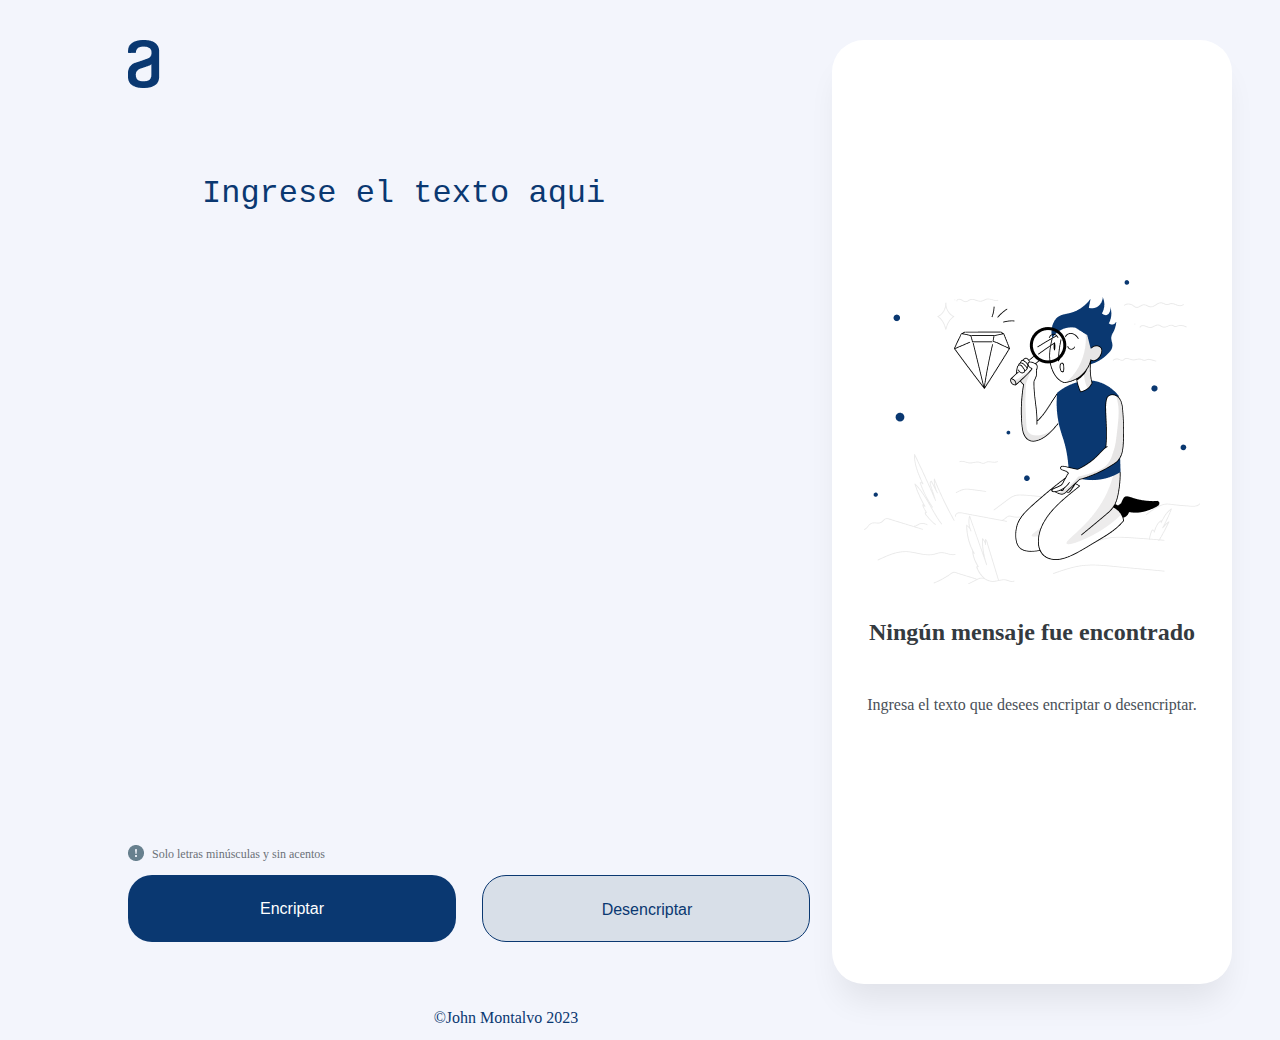
<file: index.html>
<!DOCTYPE html>
<html lang="es">

<head>
    <meta charset="UTF-8">
    <meta http-equiv="X-UA-Compatible" content="IE=edge">
    <meta name="viewport" content="width=device-width, initial-scale=1">
    <link rel="shortcut icon" href="" type="image/x-icon">
    <title>Encriptador de texto</title>
    <link rel="stylesheet" href="reset.css">
    <link rel="stylesheet" href="style.css">
</head>

<body>
    <header>
        <h1><img src="imagenes/Logo.png" alt="Logo-Alura"></h1>
    </header>
    <main>
        <section>
            <div class="Encrypt" contenteditable="true">
                <textarea id="txtEncryptDecrypt" type="text" class="txtEncryptDecrypt" name="" id="" cols="30" rows="10"
                    placeholder="Ingrese el texto aqui"></textarea>
            </div>


            <div class="menssage">
                <img src="imagenes/bi_exclamation-circle-fill.png" alt="signo de alerta">
                <p>Solo letras minúsculas y sin acentos</p>
            </div>
            <div class="buttons">
                <button class="btnEncrypt">
                    <p>Encriptar</p>
                </button>
                <button class="btnDecrypt">
                    <p>Desencriptar</p>
                </button>
            </div>
        </section>
        <aside>
            <div class="rectangle" id="rectangle1">
                <img src="imagenes/Muñeco.png" alt="muñeco">
                <h5>Ningún mensaje fue encontrado</h5>
                <p>Ingresa el texto que desees encriptar o desencriptar.</p>

            </div>
            <div class="rectangle" id="rectangle2">
                <textarea id="areaEncrypt" type="text" name="txtEncrypt" id="" cols="30" rows="10"></textarea>
                <button class="btnCopy">
                    <p>Copiar</p>
                </button>
            </div>
        </aside>
    </main>
    <footer>
        <p> &copy;John Montalvo 2023</p>
    </footer>
    <script src="Encriptar.js"></script>
</body>

</html>
</file>
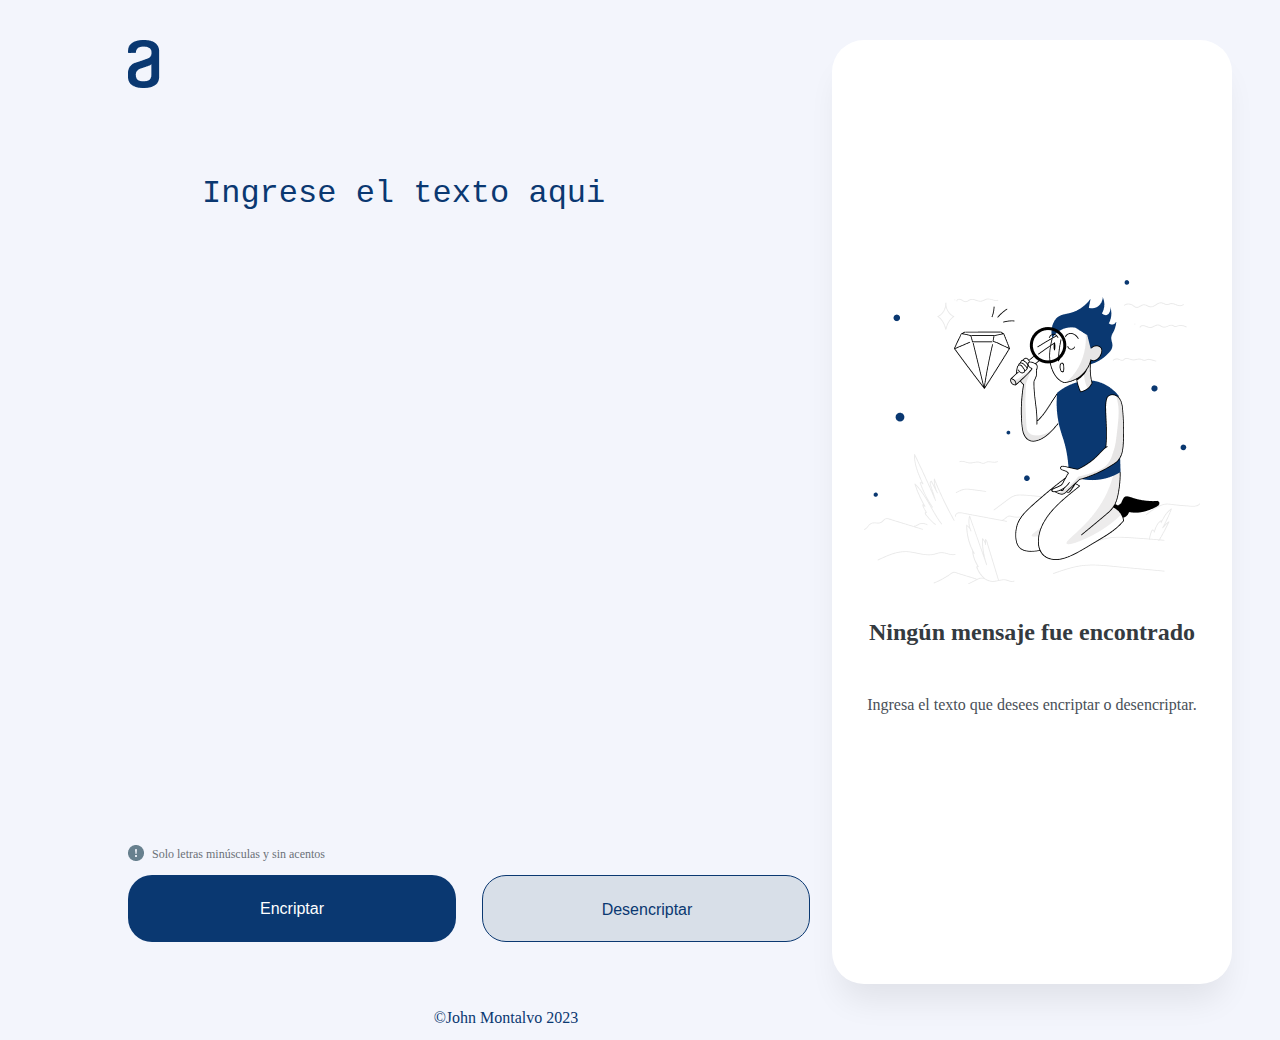
<file: Encriptador de texto.html>
<!DOCTYPE html>
<html lang="es">

<head>
    <meta charset="UTF-8">
    <meta http-equiv="X-UA-Compatible" content="IE=edge">
    <meta name="viewport" content="width=device-width, initial-scale=1">
    <link rel="shortcut icon" href="" type="image/x-icon">
    <title>Encriptador de texto</title>
    <link rel="stylesheet" href="/reset.css">
    <link rel="stylesheet" href="/style.css">
</head>

<body>
    <header>
        <h1><img src="/imagenes/Logo.png" alt="Logo-Alura"></h1>
    </header>
    <main>
        <section>
            <div class="Encrypt" contenteditable="true">
                <textarea id="txtEncryptDecrypt" type="text" class="txtEncryptDecrypt" name="" id="" cols="30" rows="10"
                    placeholder="Ingrese el texto aqui"></textarea>
            </div>


            <div class="menssage">
                <img src="/imagenes/bi_exclamation-circle-fill.png" alt="signo de alerta">
                <p>Solo letras minúsculas y sin acentos</p>
            </div>
            <div class="buttons">
                <button class="btnEncrypt">
                    <p>Encriptar</p>
                </button>
                <button class="btnDecrypt">
                    <p>Desencriptar</p>
                </button>
            </div>
        </section>
        <aside>
            <div class="rectangle" id="rectangle1">
                <img src="/imagenes/Muñeco.png" alt="muñeco">
                <h5>Ningún mensaje fue encontrado</h5>
                <p>Ingresa el texto que desees encriptar o desencriptar.</p>

            </div>
            <div class="rectangle" id="rectangle2">
                <textarea id="areaEncrypt" type="text" name="txtEncrypt" id="" cols="30" rows="10"></textarea>
                <button class="btnCopy">
                    <p>Copiar</p>
                </button>
            </div>
        </aside>
    </main>
    <footer>
        <p> &copy;John Montalvo 2023</p>
    </footer>
    <script src="/Encriptar.js"></script>
</body>

</html>
</file>
<file: style.css>
body {
    margin: 0 auto;
    position: relative;
    height: 104px;
    background: #F3F5FC;
}

section {
    width: 840px;
    height: 200px;
}

h1 {
    padding: 40px 0 0 84px;
}

.txtEncryptDecrypt {
    position: absolute;
    padding-right: 1%;
    width: 50%;
    height: 300px;
    left: 240px;
    top: 168px;
    font-style: normal;
    font-weight: 400;
    font-size: 32px;
    line-height: 150%;
    color: #0A3871;
    background: #F3F5FC;
    /*border: none;*/
    resize: none;
}


.txtEncryptDecrypt:focus {
    border: none;
    outline: none;
}

.txtEncryptDecrypt::placeholder {
    color: #0A3871;
    font-style: normal;
    font-weight: 400;
    font-size: 32px;
    line-height: 150%;
}

.menssage {
    position: absolute;
    width: 200px;
    left: 240px;
    top: 845px;
    color: #495057;
}

.menssage img {
    position: absolute;

}

.menssage p {
    left: 24px;
    width: 205px;
    height: 18px;
    position: absolute;
    font-style: normal;
    font-weight: 400;
    font-size: 12px;
    line-height: 150%;
    color: #495057;
    opacity: 0.8;
    flex: none;
    order: 1;
    flex-grow: 0;
}

button {
    border: none;
    cursor: pointer;
}

.buttons {
    position: absolute;
    left: 230px;
    top: 875px;


}

.btnEncrypt {
    left: 240px;
    display: flex;
    flex-direction: row;
    align-items: flex-start;
    padding: 24px;
    gap: 8px;
    width: 328px;
    height: 67px;
    background: #0A3871;
    border-radius: 24px;
    flex: none;
    order: 0;
    flex-grow: 0;

}

.btnEncrypt p {
    left: 252px;
    width: 280px;
    height: 19px;
    font-style: normal;
    font-weight: 400;
    font-size: 16px;
    line-height: 19px;
    text-align: center;
    color: #FFFFFF;
    flex: none;
    order: 0;
    flex-grow: 1;
}

.btnDecrypt {
    position: absolute;
    left: 354px;
    top: 0;
    box-sizing: border-box;
    display: flex;
    flex-direction: row;
    align-items: flex-start;
    padding: 24px;
    gap: 8px;
    width: 328px;
    height: 67px;
    background: #D8DFE8;
    border: 1px solid #0A3871;
    border-radius: 24px;
    flex: none;
    order: 1;
    flex-grow: 0;
}

.btnDecrypt p {
    width: 280px;
    height: 19px;
    font-style: normal;
    font-weight: 400;
    font-size: 16px;
    line-height: 19px;
    text-align: center;
    color: #0A3871;
    flex: none;
    order: 0;
    flex-grow: 1;
}

textarea {
    border: none;
}

textarea:focus {
    border: none;
    outline: none;
}

.rectangle {
    position: absolute;
    width: 400px;
    height: 944px;
    left: 1000px;
    top: 40px;
    background: #FFFFFF;
    box-shadow: 0px 24px 32px -8px rgba(0, 0, 0, 0.08);
    border-radius: 32px;
}

#rectangle1 img {
    position: absolute;
    left: 8%;
    top: 240px;
}

#rectangle1 h5 {
    position: absolute;
    top: 578px;
    left: 8%;
    width: 336px;
    height: 58px;
    font-family: 'Inter';
    font-style: normal;
    font-weight: 700;
    font-size: 24px;
    line-height: 120%;
    text-align: center;
    color: #343A40;
    flex: none;
    order: 0;
    align-self: stretch;
    flex-grow: 0;
}

#rectangle1 p {
    position: absolute;
    top: 653px;
    left: 8%;
    width: 336px;
    height: 48px;
    font-family: 'Inter';
    font-style: normal;
    font-weight: 400;
    font-size: 16px;
    line-height: 150%;
    text-align: center;
    color: #495057;
    flex: none;
    order: 1;
    align-self: stretch;
    flex-grow: 0;
}

#rectangle2 {
    display: none;
}

#rectangle1 {
    display: inline;
}

#rectangle2 textarea {
    position: absolute;
    top: 40px;
    left: 8%;
    width: 336px;
    height: 761px;
    font-family: 'Inter';
    font-style: normal;
    font-weight: 400;
    font-size: 24px;
    line-height: 150%;
    color: #495057;
    resize: none;
}

#rectangle2::placeholder {
    border: none;
}

.btnCopy {
    position: absolute;
    top: 835px;
    left: 9.5%;
    box-sizing: border-box;
    display: flex;
    flex-direction: row;
    align-items: flex-start;
    padding: 24px;
    gap: 8px;
    width: 328px;
    height: 67px;
    background: #D8DFE8;
    border: 1px solid #0A3871;
    border-radius: 24px;
    flex: none;
    order: 1;
    flex-grow: 0;
}

.btnCopy p {
    width: 288px;
    height: 19px;
    font-style: normal;
    font-weight: 400;
    font-size: 16px;
    line-height: 19px;
    text-align: center;
    color: #0A3871;
    flex: none;
    order: 0;
    flex-grow: 1;
}

footer {
    position: absolute;
    top: 1010px;
    width: 100%;
    height: 30px;
    margin: 0 auto;
    text-align: center;
}

footer p {
    color: #0A3871;
    text-align: center;
}



@media screen and (max-width:1400px) {
    * {
        margin: 0 auto;
        max-height: 1400px;
    }

    body {
        overflow-x: hidden;
    }
    .txtEncryptDecrypt {
        left: 200px;
    }

    .menssage,
    .buttons {
        left: 10%;
    }

    .rectangle {
        left: 65%;
    }

    footer {
        left: 20%;
    }

    footer p {
        width: 500px;
    }
}

@media screen and (max-width:1220px) {
    * {
        margin: 0 auto;
        max-height: 1220px;
    }

    body {
        overflow-x: hidden;
    }

      .txtEncryptDecrypt {
        left: 100px;
    }

    .menssage,
    .buttons {
        left: 5%;
    }

    footer {
        left: 20%;
    }

    footer p {
        width: 500px;
    }
}

@media screen and (max-width:1165px) {
    * {
        margin: 0 auto;
        max-height: 1110px;
    }

    body {
        overflow-x: hidden;
    }

    .txtEncryptDecrypt {
        left: 100px;
    }

    .menssage,
    .buttons {
        left: 1%;
    }

    .rectangle {
        left: 65%;
        width: 370px;
    }

    #rectangle1 img {
        width: 300px;
        height: 300px;
    }

    footer {
        left: 20%;
    }

}

@media screen and (max-width:1070px) {
    * {
        margin: 0 auto;
    }

    body {
        overflow-x: hidden;
    }

    h1 {
        position: absolute;
        right: 90.74%;
        bottom: 89.8%;
    }

     .txtEncryptDecrypt {
        left: 20%;
    }

    .buttons,
    .menssage {
        left: 20%;
    }

    .rectangle {
        position: absolute;
        display: flex;
        flex-direction: column;
        align-items: flex-start;
        padding: 32px;
        gap: 32px;
        position: absolute;
        width: 600px;
        height: 133px;
        left: 20%;
        top: 1001px;
        box-shadow: 0px 24px 32px -8px rgba(0, 0, 0, 0.08);
    }

    #rectangle1 img {
        display: none;
    }

    #rectangle1 h5 {
        top: 70px;
        left: 0;
        width: 100%;
    }

    #rectangle1 p {
        top: 110px;
        left: 0;
        width: 100%;
    }

    #rectangle2 {
        width: 600px;
        height: 343px;

    }

    #rectangle2 textarea {
        width: 584px;
        height: 230px;
        left: 40px;
        font-family: 'Inter';
        font-style: normal;
        font-weight: 400;
        font-size: 24px;
        line-height: 150%;
        color: #495057;
    }

    textarea {
        border: none;
    }

    .btnCopy {
        top: 310px;
        left: 170px;
    }

    footer {
        position: absolute;
        height: 30px;
        top: 1447px;
        left: 0;
    }

    footer p {
        margin-left: 27%;

    }
}

@media screen and (max-width:990px) {
    * {
        margin: 0 auto;
        max-height: 750px;
    }
    h1{
        width: 100%;
      }
    body {
        overflow-x: hidden;
    }


}

@media screen and (max-width:885px) {
    * {
        margin: 0 auto;
        max-height: 750px;
    }

    body {
        overflow-x: hidden;
    }

    .txtEncryptDecrypt {
        max-width: 600px;
    }

    .menssage,
    .buttons {
        left: 13%;
    }

    .rectangle {
        left: 14%;
    }

    footer p {
        margin-left: 20%;
    }
}

@media screen and (max-width:780px) {
    * {
        margin: 0 auto;
    }

    body {
        overflow-x: hidden;
    }

    .txtEncryptDecrypt {
        max-width: 600px;
        left: 10%;
    }

    .menssage,
    .buttons {
        left: 5%;
    }

    .rectangle {
        left: 6%;
    }

    footer p {
        margin-left: 15%;
    }
}

@media screen and (max-width:718px) {
    * {
        margin: 0 auto;
        max-height: 750px;
    }

    body {
        overflow-x: hidden;
    }

    .txtEncryptDecrypt {
        left: 0.5%;
    }

    .menssage,
    .buttons {
        left: 1%;
    }

    .rectangle {
        left: 1.5%;
    }

    footer p {
        margin-left: 15%;
    }
}

@media screen and (max-width:710px) {
    * {
        margin: 0 auto;
        max-height: 750px;
    }

    body {
        overflow-x: hidden;
    }

    h1 {
        left: 0;
        padding: 40px 0 0 16px;
    }

    .txtEncryptDecrypt {
        width: 443px;
        left: 4%;
    }


    .menssage,
    .buttons {
        left: 25%;
        height: 220px;
    }

    .btnDecrypt {
        position: sticky;
        margin-top: 25px;
    }


    .rectangle {
        width: 480px;
        height: 186px;
        left: 12%;
        top: 1100px;
    }

    #rectangle1 p {
        top: 150px;
    }

    #rectangle2 {
        left: 3%;
    }

    footer {
        top: 1550px;
    }

    footer p {
        margin-left: 15%;
    }

}

@media screen and (max-width:650px) {
    body {
        overflow-x: hidden;
    }

    .txtEncryptDecrypt {
        min-width: 550px;
        left: 3%;
    }

    .menssage,
    .buttons {
        left: 23%;
        height: 220px;
    }

    .btnDecrypt {
        position: sticky;
        margin-top: 25px;
    }

    .rectangle {
        width: 380px;
        height: 186px;
        left: 16%;
        top: 1100px;
    }

    #rectangle1 p {
        top: 150px;
    }

    #rectangle2 {
        left: 1%;
        width: 580px;
    }

    #rectangle2 textarea {
        left: 4%;

    }

    footer p {
        margin-left: 15%;
    }
}

@media screen and (max-width:620px) {
    body {
        max-width: 620px;
        overflow-x: hidden;
    }

    .txtEncrypt,
    .txtEncryptDecrypt {
        min-width: 450px;
        top: 30%;
        left: 13%;
    }

    .menssage,
    .buttons {
        left: 26%;
    }

    .rectangle {
        left: 16%;
    }

    #rectangle2 {
        left: 1%;
        width: 560px;
    }

    #rectangle2 textarea {
        left: 2%;

    }

    footer p {
        margin-left: 15%;
    }
}

@media screen and (max-width:560px) {
    body {
        max-width: 560px;
        overflow-x: hidden;
    }

    .txtEncrypt,
    .txtEncryptDecrypt {
        min-width: 450px;
        top: 30%;
        left: 6%;
    }

    .menssage,
    .buttons {
        left: 20%;
    }

    .rectangle {
        left: 11%;
    }

    #rectangle2 {
        left: 1%;
        width: 480px;
    }

    #rectangle2 textarea {
        left: 6%;
        width: 480px;
    }

    .btnCopy {
        top: 310px;
        left: 113px;
    }

    footer p {
        margin-left: 10%;
    }
}

@media screen and (max-width:520px) {
    body {
        max-width: 520px;
        margin: 0 auto;
        overflow-x: hidden;
    }

    .txtEncryptDecrypt {
        min-width: 350px;
        top: 30%;
        left: 6%;
    }

    .menssage,
    .buttons {
        left: 15%;
    }

    .rectangle {
        left: 3%;
    }

    #rectangle2 {
        left: 2%;
        width: 430px;
    }

    #rectangle2 textarea {
        left: 6%;
        width: 420px;
    }

    .btnCopy {
        left: 100px;
    }

    footer p {
        margin-left: 5%;
    }

}

@media screen and (max-width:480px) {

    body {
        max-width: 375px;
        margin: 0 auto;
        overflow-x: hidden;
    }

    .txtEncryptDecrypt {
        width: 200px;
        top: 30%;
        left: 1px;
    }

    .menssage,
    .buttons {
        margin-left: 5%;
        left: 0;
    }

    .rectangle {
        left: 0%;
        width: 250px;
        margin-left: 7%;
    }

    #rectangle2 {
        left: -8%;
        width: 320px;
    }

    #rectangle2 textarea {

        width: 310px;
    }

    .btnCopy {
        left: 10%;
    }

    footer p {
        margin-left: -15%;
    }
}


@media screen and (max-width:420px) {

    body {
        max-width: 375px;
        margin: 0 auto;
        overflow-x: hidden;
    }

    .txtEncryptDecrypt {
        width: 200px;
        top: 30%;
        left: 5%;
    }

    .menssage,
    .buttons {
        margin-left: 20%;
        left: 0;
    }

    .rectangle {
        left: 0%;
        width: 250px;
        margin-left: 20%;
    }

    #rectangle2 {
        left: -8%;
        width: 320px;
    }

    #rectangle2 textarea {

        width: 310px;
    }

    .btnCopy {
        left: 10%;
    }

    footer p {
        margin-left: -10%;
    }
}

@media screen and (max-width:375px) {
*{
    overflow-x: hidden;
}
    body {
        width: 375px;
        margin: 0 auto;
    }

    .txtEncryptDecrypt {
        left: 5px;
    }

    #rectangle2 textarea {
        left: 9%;
    }

    .btnCopy {
        left: 7%;
    }
}
</file>
